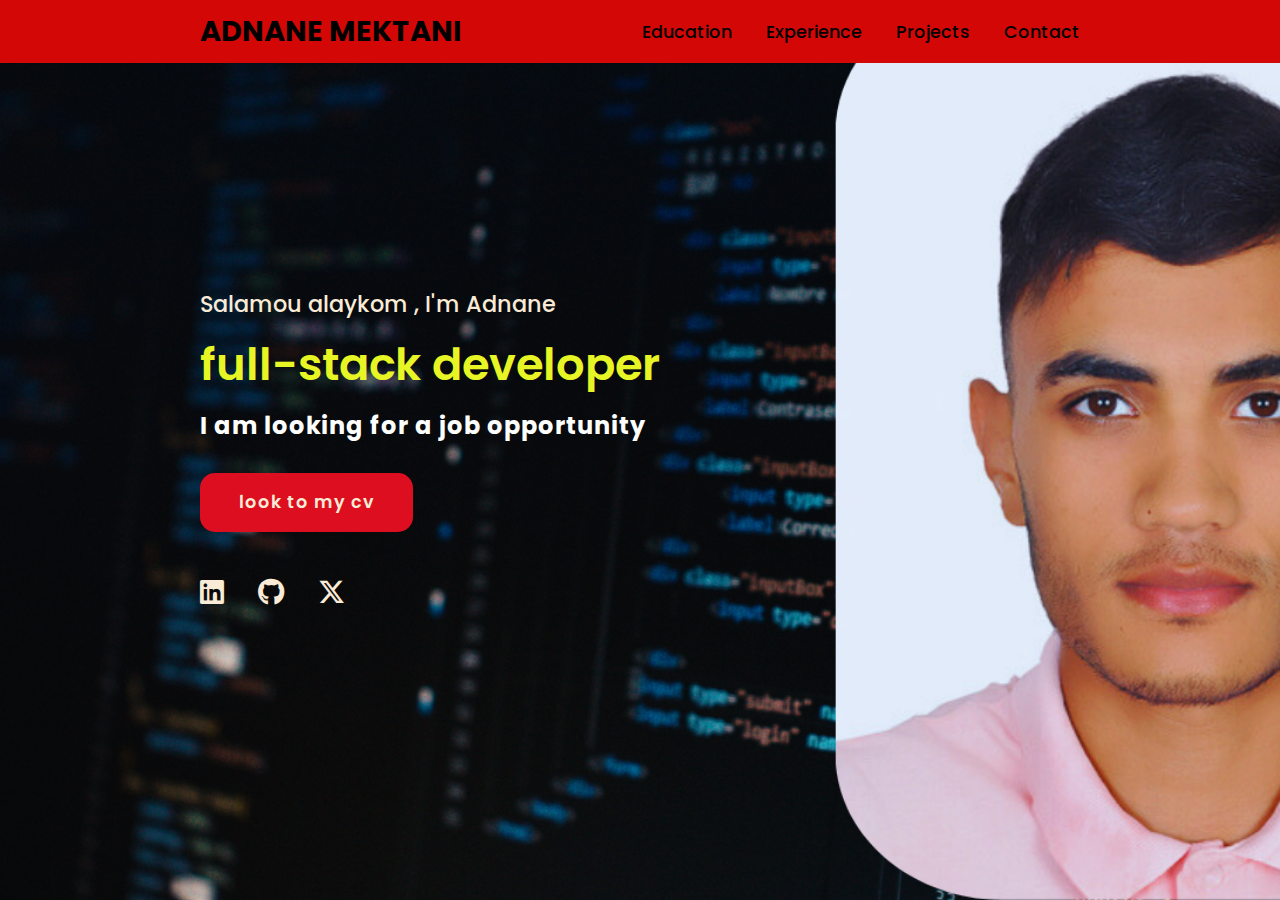
<file: index.html>
<!DOCTYPE html>
<html lang="en">
<head>
    <meta charset="UTF-8">
    <meta name="viewport" content="width=device-width, initial-scale=1.0">
    <link rel="stylesheet" href="https://cdnjs.cloudflare.com/ajax/libs/font-awesome/6.5.1/css/all.min.css">
    <link rel="stylesheet" href="style.css">
    <title>MEKTANI Adnane</title>
</head>
<body>

    <header>
        <a href="#" class="logo">Adnane MEKTANI</a>
        <nav class="navigation">
            <a href="#Education">Education</a>
            <a href="#Experience">Experience</a>
            <a href="#Projects">Projects</a>
            <a href="#Contact">Contact</a>
        </nav>
    </header>
    <section class="main">
        <div>
            <h2>Salamou alaykom , I'm Adnane <br><span>full-stack developer</span></h2>
            <h3>I am looking for a job opportunity</h3>
            <a href="cv.html" class="main-btn">look to my cv</a>
            <div class="social-icons">
                <a href="#"><i class="fa-brands fa-linkedin"></i></a>
                <a href="#"><i class="fa-brands fa-github"></i></a>
                <a href="#"><i class="fa-brands fa-x-twitter"></i></a>

            </div>
        </div>

    </section>
    
</body>
</html>
</file>
<file: style.css>
@import url('https://fonts.googleapis.com/css2?family=Poppins:ital,wght@0,100;0,200;0,300;0,400;0,500;0,600;0,700;0,800;0,900;1,100;1,200;1,300;1,400;1,500;1,600;1,700;1,800;1,900&display=swap');

*{
    font-family: 'Poppins', sans-serif;
    margin: 0;
    padding: 0;
    box-sizing: border-box;
    scroll-behavior: smooth;
}

header {
    background-color: rgb(212, 7, 7);
    width: 100%;
    position: fixed;
    z-index: 999;
    display: flex;
    justify-content: space-between;
    align-items: center;
    padding: 10px 200px ;
}
.logo{
    text-decoration: none;
    color: black;
    text-transform: uppercase;
    font-weight: 700;
    font-size: 1.8em;
}
.navigation a{
    color: rgb(0, 0, 0);
    text-decoration: none;
    font-size: 1.1em;
    font-weight: 500;
    padding-left: 30px;
}
.navigation a:hover{
    color: yellow;
}
section {
    padding: 100px 200px;
}
.main{
    width: 100%;
    min-height: 100vh;
    display: flex;
    align-items: center;
    background: url(images/Img2portfolio.png) no-repeat;
    background-size: cover;
    background-position: center;
    background-color: fixed;

}
.main h2 {
    color: antiquewhite;
    font-size: 1.4em;
    font-weight: 500;
}
.main h2 span{
    display: inline-block;
    margin-top: 10px;
    color: rgb(231, 245, 37);
    font-size: 2em;
    font-weight: 600;
}
.main h3 {
    color: rgb(255, 255, 255);
    font-size: 1.5em;
    font-weight: 700;
    letter-spacing:1px;
    margin-top: 10px;
    margin-bottom: 30px;
}
.main-btn{
    color: antiquewhite;
    background-color: rgb(221, 14, 31);
    text-decoration: none;
    font-size: 1.1em;
    font-weight: 600;
    display: inline-block;
    padding: 0.9375em 2.1875em;
    letter-spacing: 1px;
    border-radius: 15px;
    margin-bottom: 40px;
    transition: 0.7s ease;
}
.main-btn:hover {
    background-color: rgb(156, 147, 231);
    transform: scale(1.1);
}
.social-icons a {
    color: antiquewhite;
    font-size: 1.7em;
    padding-right: 30px;
}
.title{
    display: flex;
    justify-content: center;
    color: red;
    font-size: 2.2em;
    font-weight: 800;
    margin-bottom: 30px;
}
.content{
    display: flex;
    justify-content: center;
    flex-direction: row;
    flex-wrap: wrap;
}
</file>
